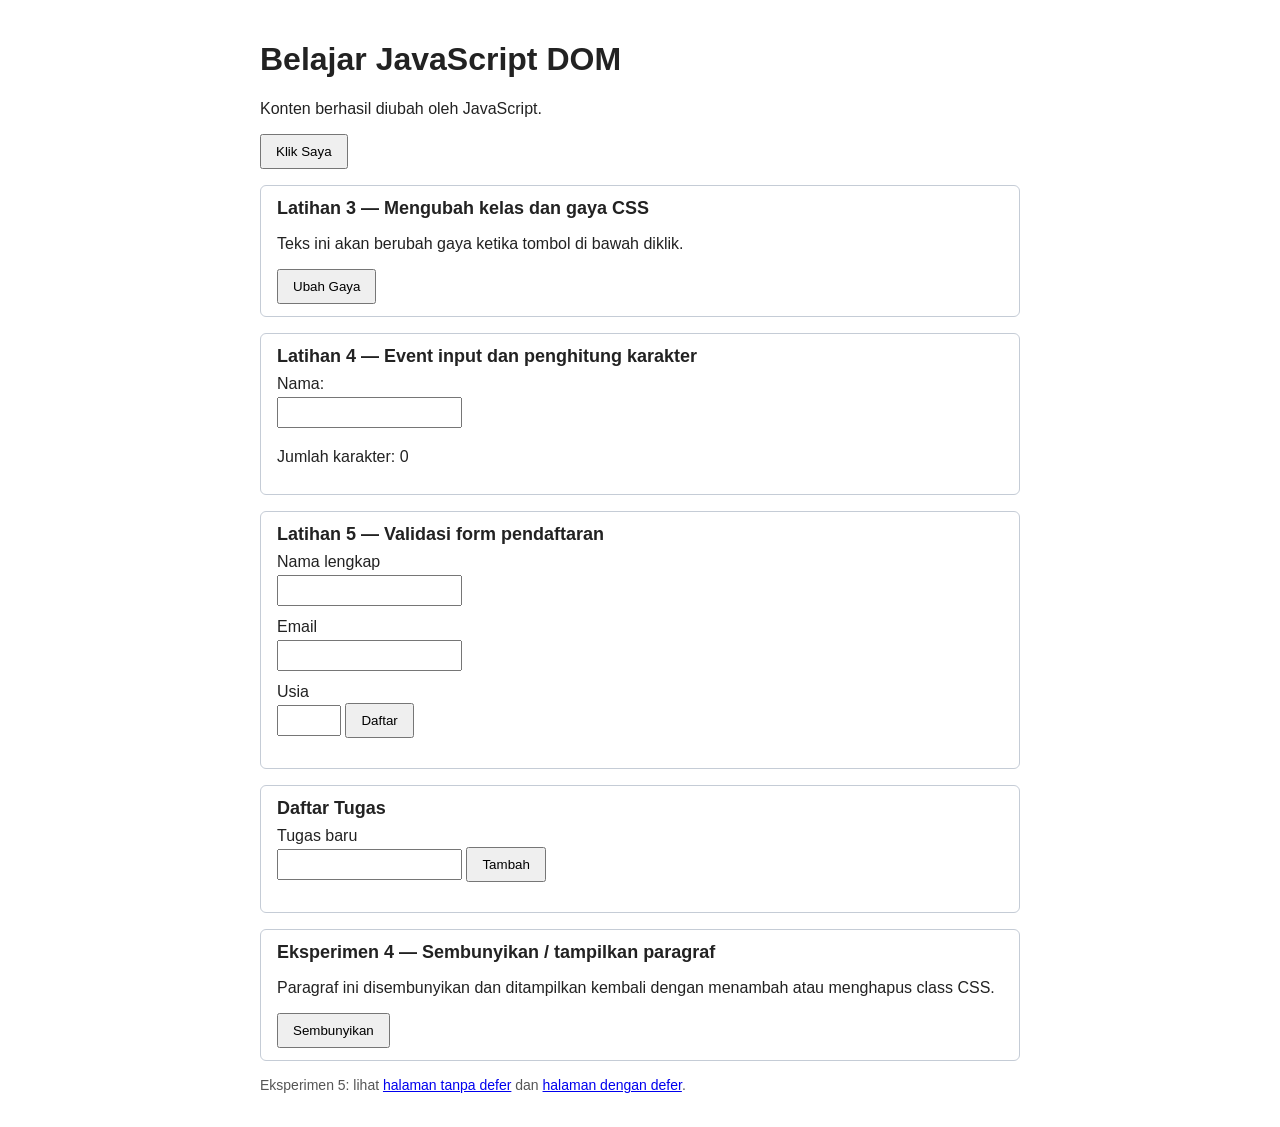
<file: lab6_dom_event/index.html>
<!DOCTYPE html>
<html lang="id">
<head>
    <meta charset="UTF-8">
    <meta name="viewport" content="width=device-width, initial-scale=1.0">
    <title>Praktikum DOM dan Event</title>
    <link rel="stylesheet" href="style.css">
    <script src="script.js" defer></script>
</head>
<body>
    <h1 id="judul">Latihan DOM</h1>
    <p id="pesan">Belum ada tindakan.</p>
    <button id="tombolAksi" type="button">Klik Saya</button>

    <!-- Latihan 3 — Mengubah kelas dan gaya CSS -->
    <section id="latihan3">
        <h2>Latihan 3 — Mengubah kelas dan gaya CSS</h2>
        <p id="teksGaya">Teks ini akan berubah gaya ketika tombol di bawah diklik.</p>
        <button id="tombolGaya" type="button">Ubah Gaya</button>
    </section>

    <!-- Latihan 4 — Event input dan penghitung karakter -->
    <section id="latihan4">
        <h2>Latihan 4 — Event input dan penghitung karakter</h2>
        <label for="namaInput">Nama:</label>
        <input type="text" id="namaInput" maxlength="40">
        <p>Jumlah karakter: <span id="jumlahKarakter">0</span></p>
    </section>

    <!-- Latihan 5 — Validasi form pendaftaran -->
    <section id="latihan5">
        <h2>Latihan 5 — Validasi form pendaftaran</h2>
        <form id="formPendaftaran" novalidate>
            <label for="nama">Nama lengkap</label>
            <input id="nama" name="nama" type="text">
            <label for="email">Email</label>
            <input id="email" name="email" type="email">
            <label for="usia">Usia</label>
            <input id="usia" name="usia" type="number" min="17" max="100">
            <button type="submit">Daftar</button>
        </form>
        <p id="pesanForm" aria-live="polite"></p>
    </section>

    <!-- Latihan 6 — Daftar tugas sederhana (To-do List) -->
    <section id="latihan6">
        <h2>Daftar Tugas</h2>
        <label for="inputTugas">Tugas baru</label>
        <input id="inputTugas" type="text">
        <button id="tambahTugas" type="button">Tambah</button>
        <p id="pesanTugas" aria-live="polite"></p>
        <ul id="daftarTugas"></ul>
    </section>

    <!-- Eksperimen 4 — Menyembunyikan dan menampilkan paragraf dengan class CSS -->
    <section id="eksperimen4">
        <h2>Eksperimen 4 — Sembunyikan / tampilkan paragraf</h2>
        <p id="paragrafToggle">Paragraf ini disembunyikan dan ditampilkan kembali dengan menambah atau menghapus class CSS.</p>
        <button id="tombolToggle" type="button">Sembunyikan</button>
    </section>

    <p class="catatan">Eksperimen 5: lihat
        <a href="eksperimen5_tanpa_defer.html">halaman tanpa defer</a> dan
        <a href="eksperimen5_dengan_defer.html">halaman dengan defer</a>.</p>
</body>
</html>
</file>
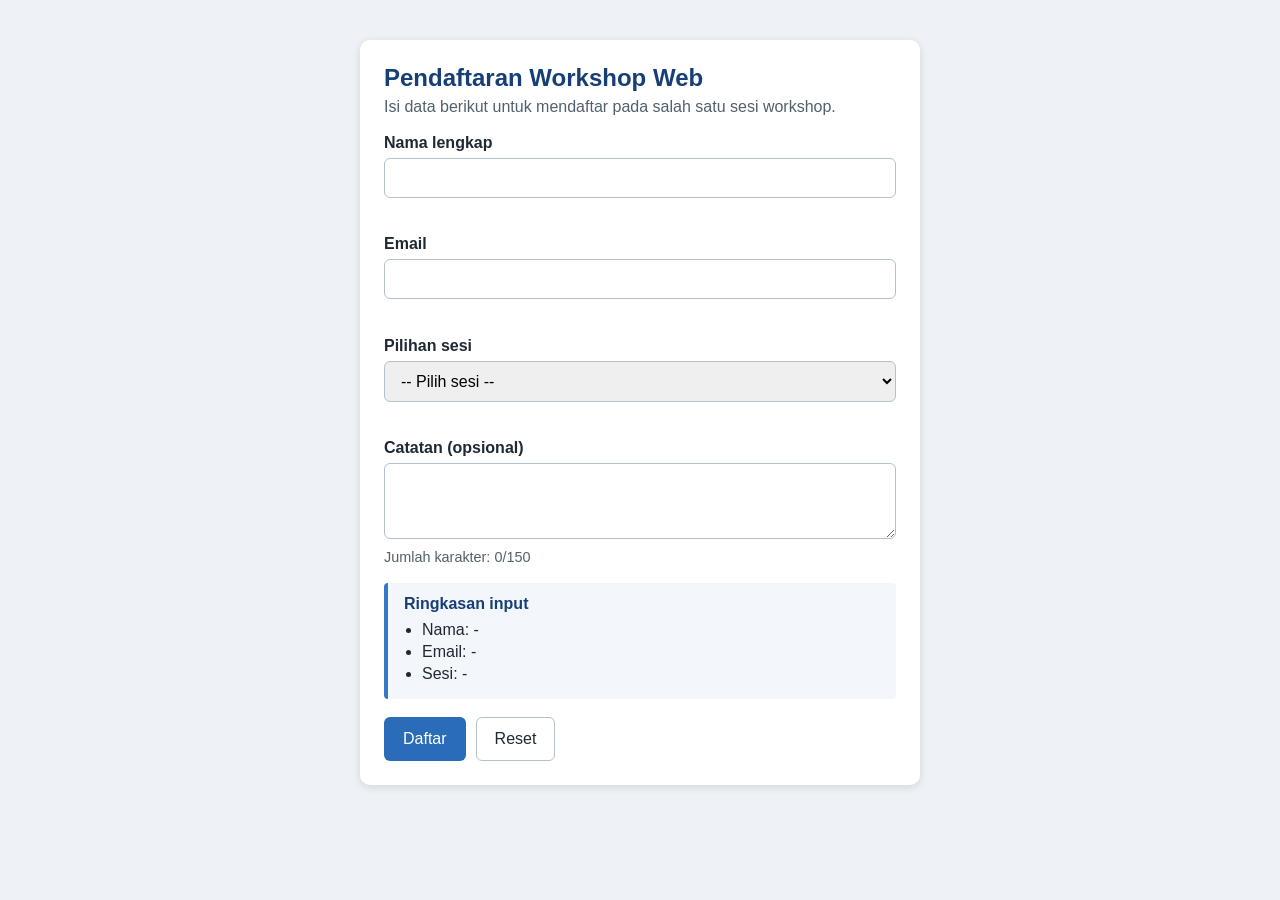
<file: mini_project_workshop/index.html>
<!DOCTYPE html>
<html lang="id">
<head>
    <meta charset="UTF-8">
    <meta name="viewport" content="width=device-width, initial-scale=1.0">
    <title>Pendaftaran Workshop</title>
    <link rel="stylesheet" href="style.css">
    <script src="script.js" defer></script>
</head>
<body>
    <main class="kartu">
        <h1>Pendaftaran Workshop Web</h1>
        <p class="sub">Isi data berikut untuk mendaftar pada salah satu sesi workshop.</p>

        <form id="formWorkshop" novalidate>
            <div class="grup">
                <label for="nama">Nama lengkap</label>
                <input id="nama" name="nama" type="text" autocomplete="name" maxlength="50">
                <p class="error" id="errorNama" aria-live="polite"></p>
            </div>

            <div class="grup">
                <label for="email">Email</label>
                <input id="email" name="email" type="email" autocomplete="email">
                <p class="error" id="errorEmail" aria-live="polite"></p>
            </div>

            <div class="grup">
                <label for="sesi">Pilihan sesi</label>
                <select id="sesi" name="sesi">
                    <option value="">-- Pilih sesi --</option>
                    <option value="Sesi 1: Dasar HTML dan CSS (Sabtu, 09.00)">Sesi 1: Dasar HTML dan CSS (Sabtu, 09.00)</option>
                    <option value="Sesi 2: JavaScript DOM (Sabtu, 13.00)">Sesi 2: JavaScript DOM (Sabtu, 13.00)</option>
                    <option value="Sesi 3: Git dan GitHub (Minggu, 09.00)">Sesi 3: Git dan GitHub (Minggu, 09.00)</option>
                </select>
                <p class="info" id="infoSesi" aria-live="polite"></p>
                <p class="error" id="errorSesi" aria-live="polite"></p>
            </div>

            <div class="grup">
                <label for="catatan">Catatan (opsional)</label>
                <textarea id="catatan" name="catatan" rows="3" maxlength="150"></textarea>
                <p class="hitung">Jumlah karakter: <span id="jumlahKarakter">0</span>/150</p>
            </div>

            <section class="ringkasan" aria-live="polite">
                <h2>Ringkasan input</h2>
                <ul>
                    <li>Nama: <span id="ringNama">-</span></li>
                    <li>Email: <span id="ringEmail">-</span></li>
                    <li>Sesi: <span id="ringSesi">-</span></li>
                </ul>
            </section>

            <div class="aksi">
                <button type="submit" class="utama">Daftar</button>
                <button type="button" id="tombolReset" class="sekunder">Reset</button>
            </div>
        </form>

        <p id="pesanSukses" class="sukses" aria-live="polite"></p>
    </main>
</body>
</html>
</file>
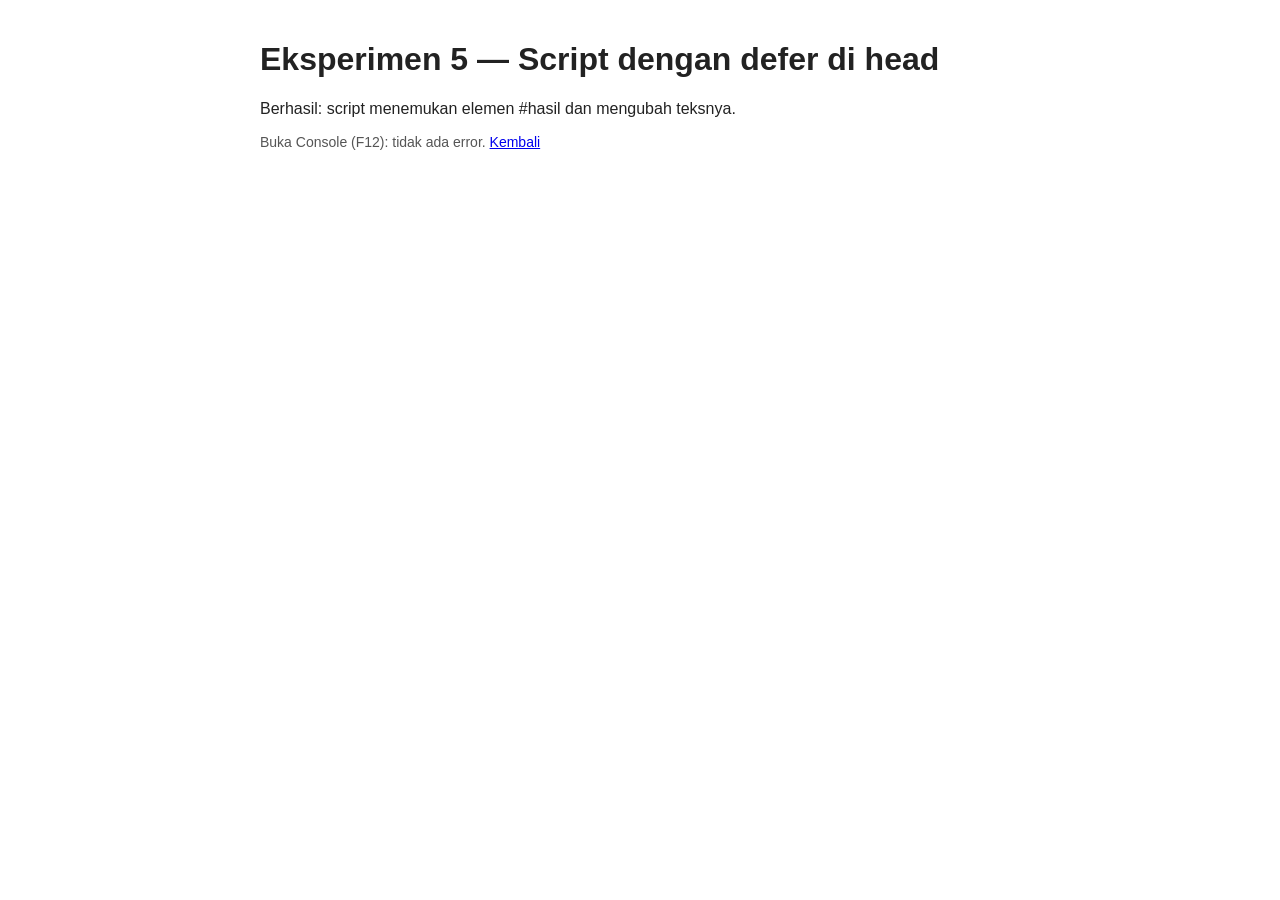
<file: lab6_dom_event/eksperimen5_dengan_defer.html>
<!DOCTYPE html>
<html lang="id">
<head>
    <meta charset="UTF-8">
    <meta name="viewport" content="width=device-width, initial-scale=1.0">
    <title>Eksperimen 5 — Dengan defer</title>
    <link rel="stylesheet" href="style.css">
    <!-- Script di head DENGAN defer: dijalankan setelah HTML selesai diparsing -->
    <script src="eksperimen5.js" defer></script>
</head>
<body>
    <h1>Eksperimen 5 — Script dengan defer di head</h1>
    <p id="hasil">Teks awal: script belum mengubah apa pun.</p>
    <p class="catatan">Buka Console (F12): tidak ada error. <a href="index.html">Kembali</a></p>
</body>
</html>
</file>
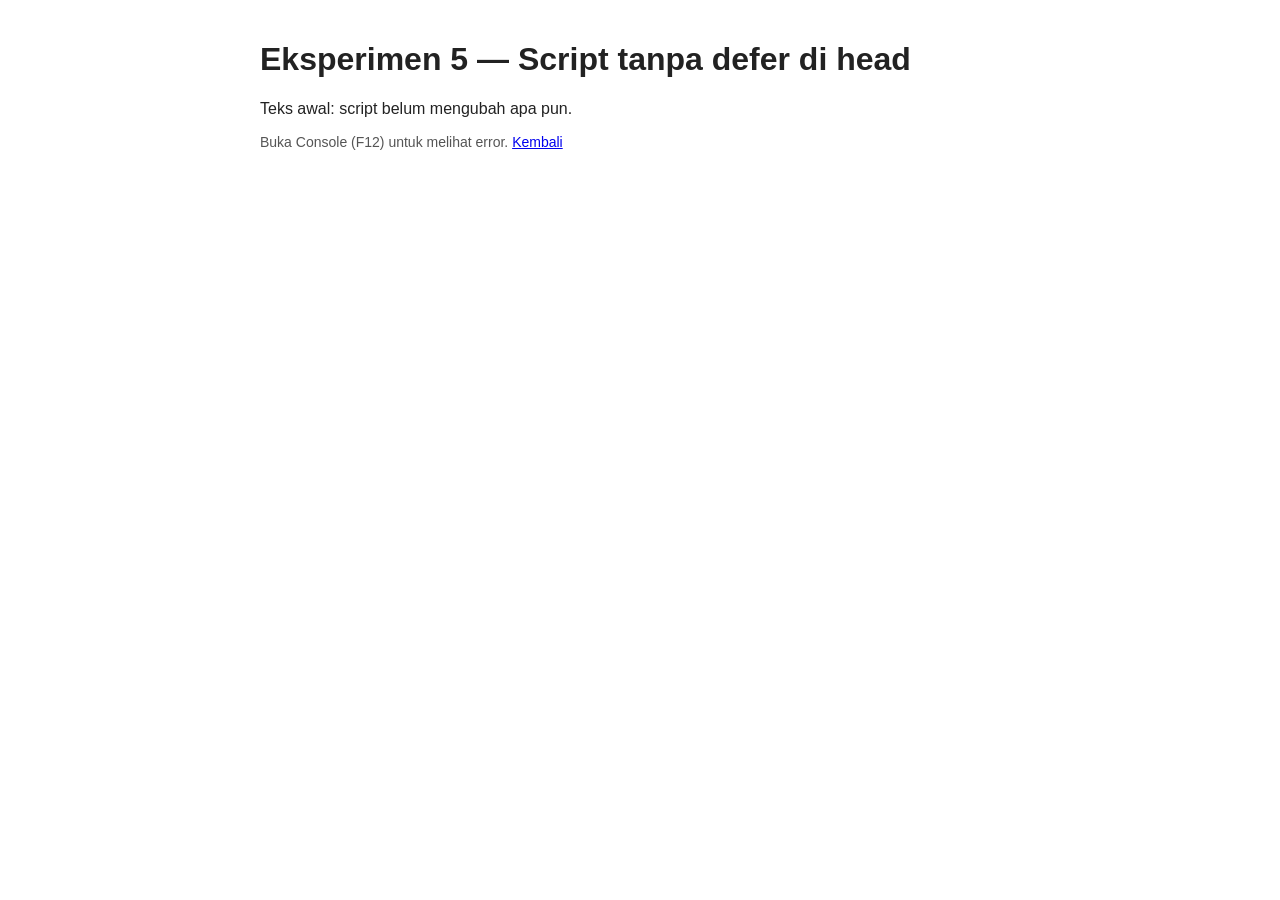
<file: lab6_dom_event/eksperimen5_tanpa_defer.html>
<!DOCTYPE html>
<html lang="id">
<head>
    <meta charset="UTF-8">
    <meta name="viewport" content="width=device-width, initial-scale=1.0">
    <title>Eksperimen 5 — Tanpa defer</title>
    <link rel="stylesheet" href="style.css">
    <!-- Script di head TANPA defer: dijalankan sebelum <body> selesai dibaca -->
    <script src="eksperimen5.js"></script>
</head>
<body>
    <h1>Eksperimen 5 — Script tanpa defer di head</h1>
    <p id="hasil">Teks awal: script belum mengubah apa pun.</p>
    <p class="catatan">Buka Console (F12) untuk melihat error. <a href="index.html">Kembali</a></p>
</body>
</html>
</file>
<file: lab6_dom_event/style.css>
/* style.css — Praktikum 6: JavaScript DOM dan Event Handling */

body {
    font-family: Arial, Helvetica, sans-serif;
    max-width: 760px;
    margin: 0 auto;
    padding: 20px;
    color: #222;
}

section {
    border: 1px solid #c5ccd6;
    border-radius: 6px;
    padding: 12px 16px;
    margin: 16px 0;
}

h2 { font-size: 18px; margin: 0 0 8px; }

button { padding: 8px 14px; cursor: pointer; }

label { display: block; margin-top: 8px; }

input { padding: 6px; margin: 4px 0; }

.catatan { font-size: 14px; color: #555; }

/* Latihan 3 */
.highlight {
    color: #173f75;
    background-color: #e6f1ff;
    border-left: 4px solid #3478c8;
    padding: 12px;
}

.teks-besar { font-size: 1.4rem; }

/* Latihan 6 */
.selesai span { text-decoration: line-through; color: #687386; }

li { margin-bottom: 8px; }

li button { margin-left: 6px; }

/* Eksperimen 4 */
.tersembunyi { display: none; }
</file>
<file: mini_project_workshop/style.css>
/* style.css — Mini Project: Form Pendaftaran Workshop */

* { box-sizing: border-box; }

body {
    margin: 0;
    padding: 16px;
    font-family: Arial, Helvetica, sans-serif;
    background-color: #eef2f7;
    color: #1f2933;
}

.kartu {
    max-width: 560px;
    margin: 24px auto;
    padding: 24px;
    background-color: #ffffff;
    border-radius: 10px;
    box-shadow: 0 2px 10px rgba(0, 0, 0, 0.12);
}

h1 { margin: 0 0 6px; font-size: 1.5rem; color: #173f75; }

.sub { margin: 0 0 18px; color: #52606d; }

.grup { margin-bottom: 14px; }

label { display: block; margin-bottom: 6px; font-weight: bold; }

input, select, textarea {
    width: 100%;
    padding: 10px 12px;
    font-family: inherit;
    font-size: 1rem;
    border: 1px solid #b6c0cc;
    border-radius: 6px;
}

input:focus, select:focus, textarea:focus {
    outline: none;
    border-color: #3478c8;
    box-shadow: 0 0 0 3px rgba(52, 120, 200, 0.25);
}

/* kondisi input tidak valid (kelas ditambahkan oleh JavaScript) */
.tidak-valid { border-color: #b3261e; background-color: #fff6f5; }

.error { margin: 6px 0 0; min-height: 1.2em; font-size: 0.9rem; color: #b3261e; }

.info { margin: 6px 0 0; font-size: 0.9rem; color: #173f75; }

.hitung { margin: 6px 0 0; font-size: 0.9rem; color: #52606d; }

.ringkasan {
    margin: 18px 0;
    padding: 12px 16px;
    background-color: #f3f7fc;
    border-left: 4px solid #3478c8;
    border-radius: 4px;
}

.ringkasan h2 { margin: 0 0 8px; font-size: 1rem; color: #173f75; }

.ringkasan ul { margin: 0; padding-left: 18px; }

.ringkasan li { margin-bottom: 4px; word-break: break-word; }

.aksi { display: flex; gap: 10px; }

button {
    min-height: 44px;
    padding: 10px 18px;
    font-size: 1rem;
    border-radius: 6px;
    border: 1px solid transparent;
    cursor: pointer;
}

.utama { background-color: #2b6cb8; color: #ffffff; }
.utama:hover { background-color: #1f5aa0; }

.sekunder { background-color: #ffffff; color: #1f2933; border-color: #b6c0cc; }
.sekunder:hover { background-color: #eef2f7; }

.sukses {
    margin: 16px 0 0;
    padding: 12px 14px;
    color: #1e6b34;
    background-color: #e6f4ea;
    border: 1px solid #a8d5b5;
    border-radius: 6px;
}

.sukses:empty { display: none; }

/* tampilan perangkat mobile */
@media (max-width: 480px) {
    body { padding: 8px; }
    .kartu { margin: 8px auto; padding: 16px; }
    .aksi { flex-direction: column; }
    button { width: 100%; }
}
</file>
